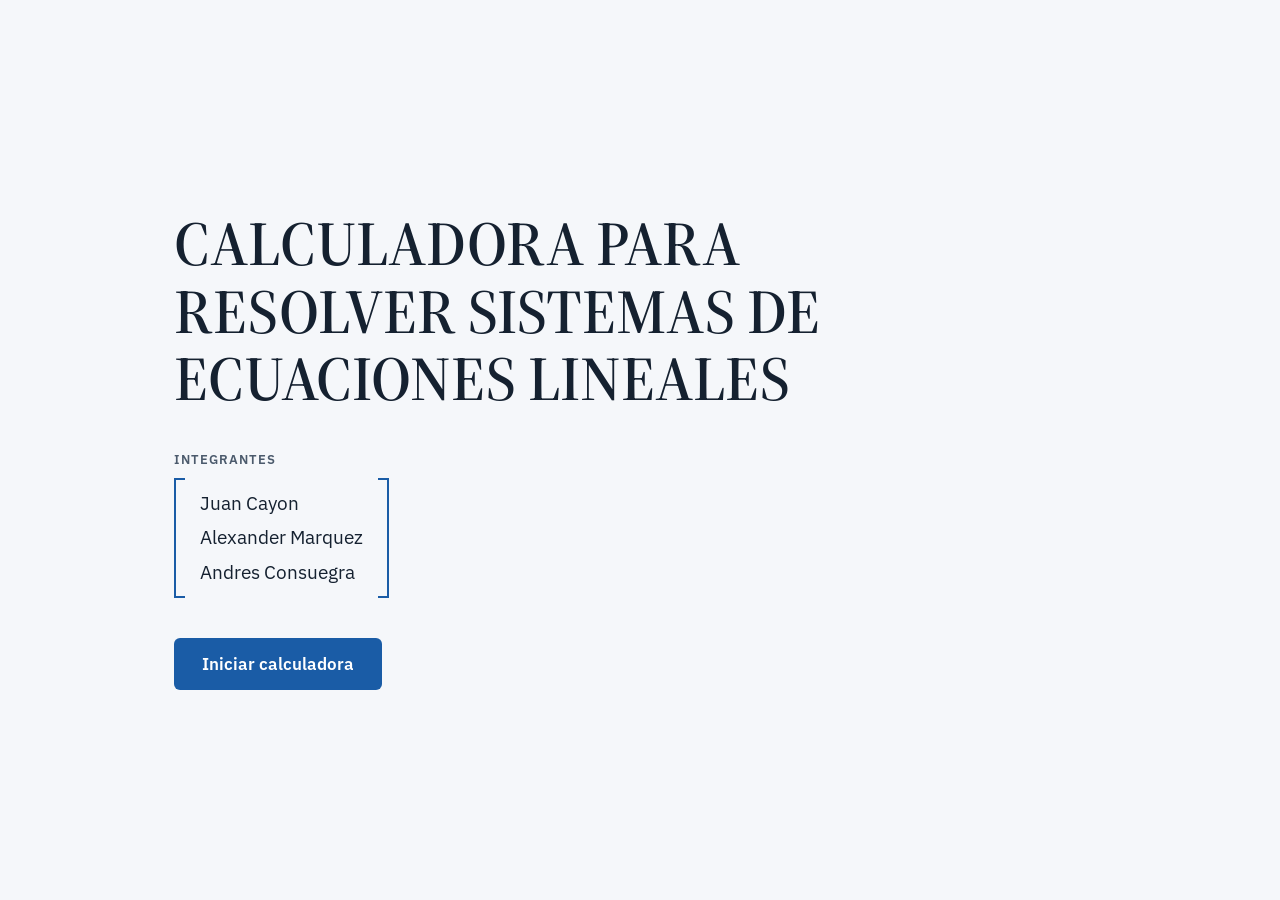
<file: index.html>
<!doctype html>
<html lang="es">
<head>
  <meta charset="utf-8">
  <meta name="viewport" content="width=device-width, initial-scale=1, viewport-fit=cover">
  <title>Calculadora de sistemas lineales</title>
  <meta name="claude:viewport-fit-sides" content="cover">
  <link rel="preconnect" href="https://fonts.googleapis.com">
  <link rel="preconnect" href="https://fonts.gstatic.com" crossorigin>
  <link rel="stylesheet" href="https://fonts.googleapis.com/css2?family=IBM+Plex+Sans:wght@400;500;600&family=Source+Serif+4:opsz,wght@8..60,500;8..60,600&display=swap">
  <link rel="stylesheet" href="css/base.css">
  <link rel="stylesheet" href="css/portada.css">
  <script src="js/nucleo/tema-guardado.js"></script>
</head>
<body>
  <main class="portada">
    <h1>CALCULADORA PARA RESOLVER SISTEMAS DE ECUACIONES LINEALES</h1>
    <section class="integrantes" aria-labelledby="titulo-integrantes">
      <h2 id="titulo-integrantes">Integrantes</h2>
      <ul class="vector-integrantes">
        <li>Juan Cayon</li>
        <li>Alexander Marquez</li>
        <li>Andres Consuegra</li>
      </ul>
    </section>
    <a class="iniciar" href="calculadora.html">Iniciar calculadora</a>
  </main>
</body>
</html>
</file>
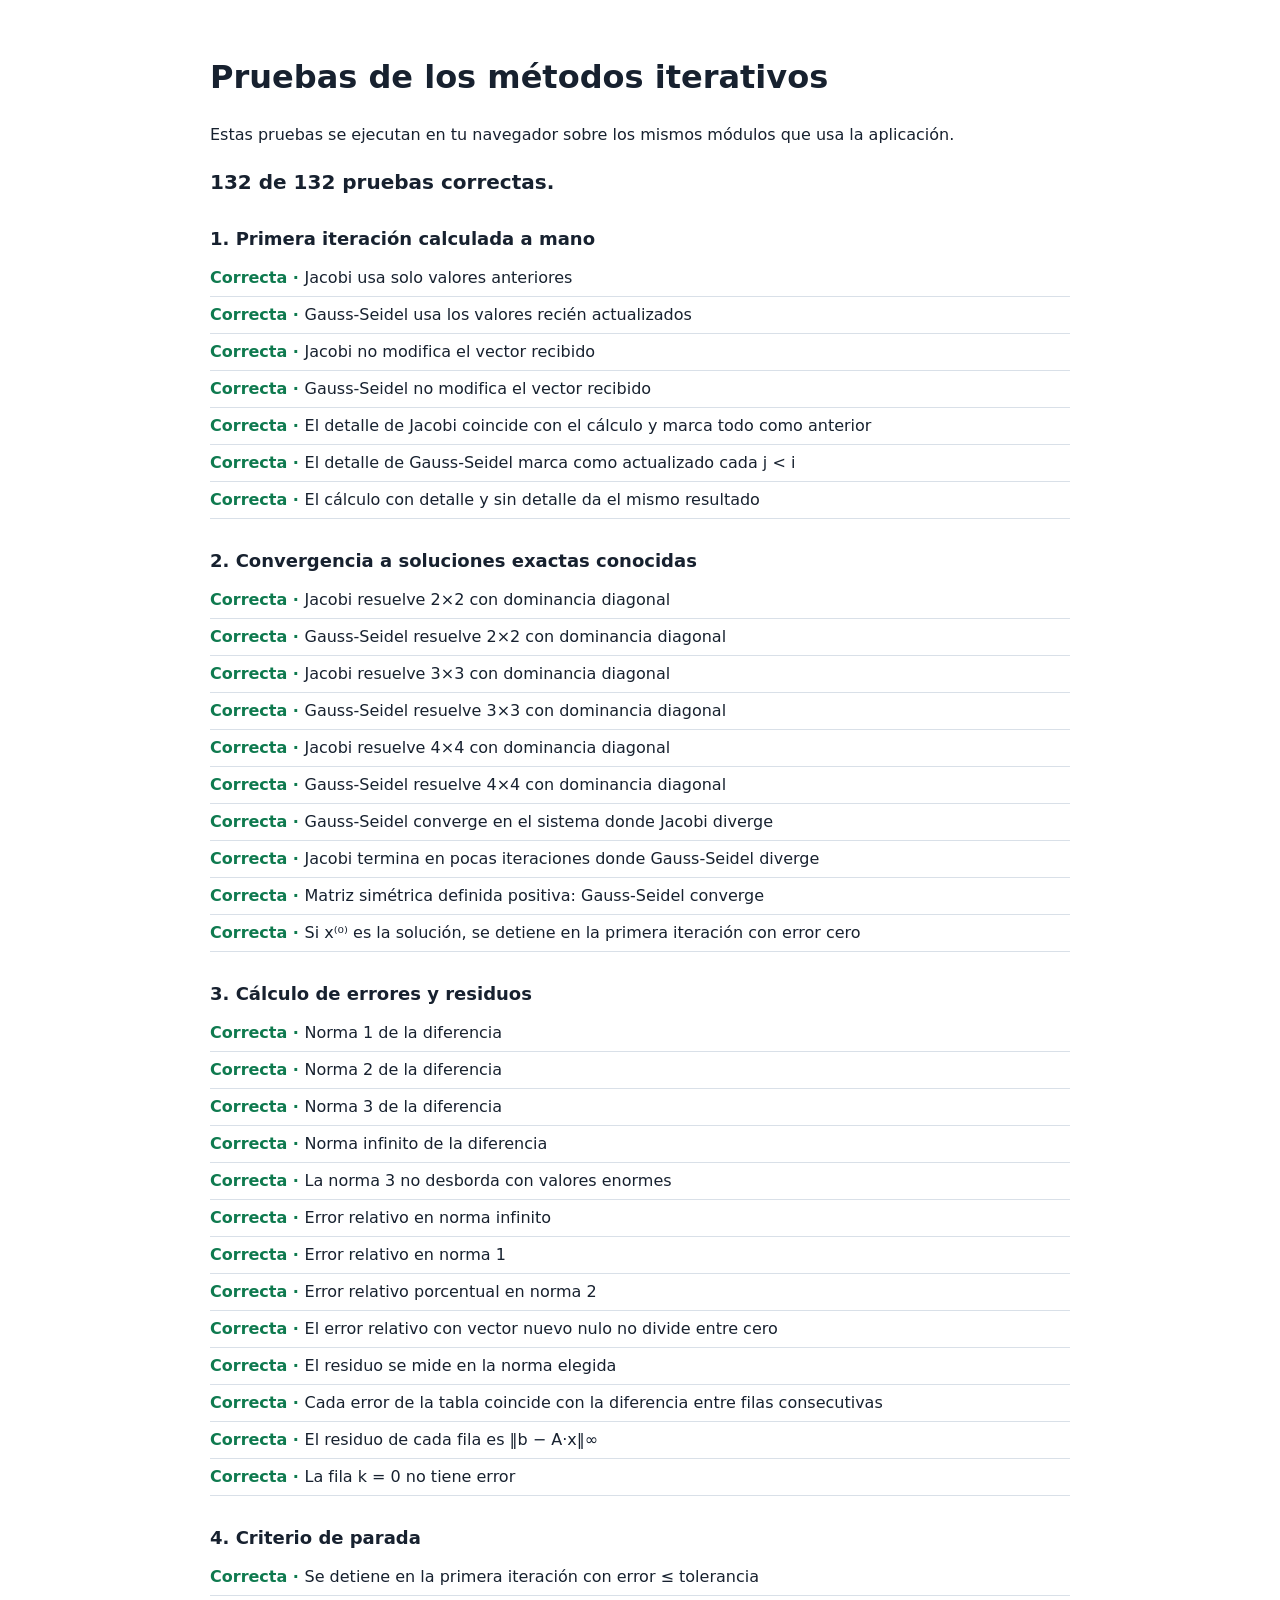
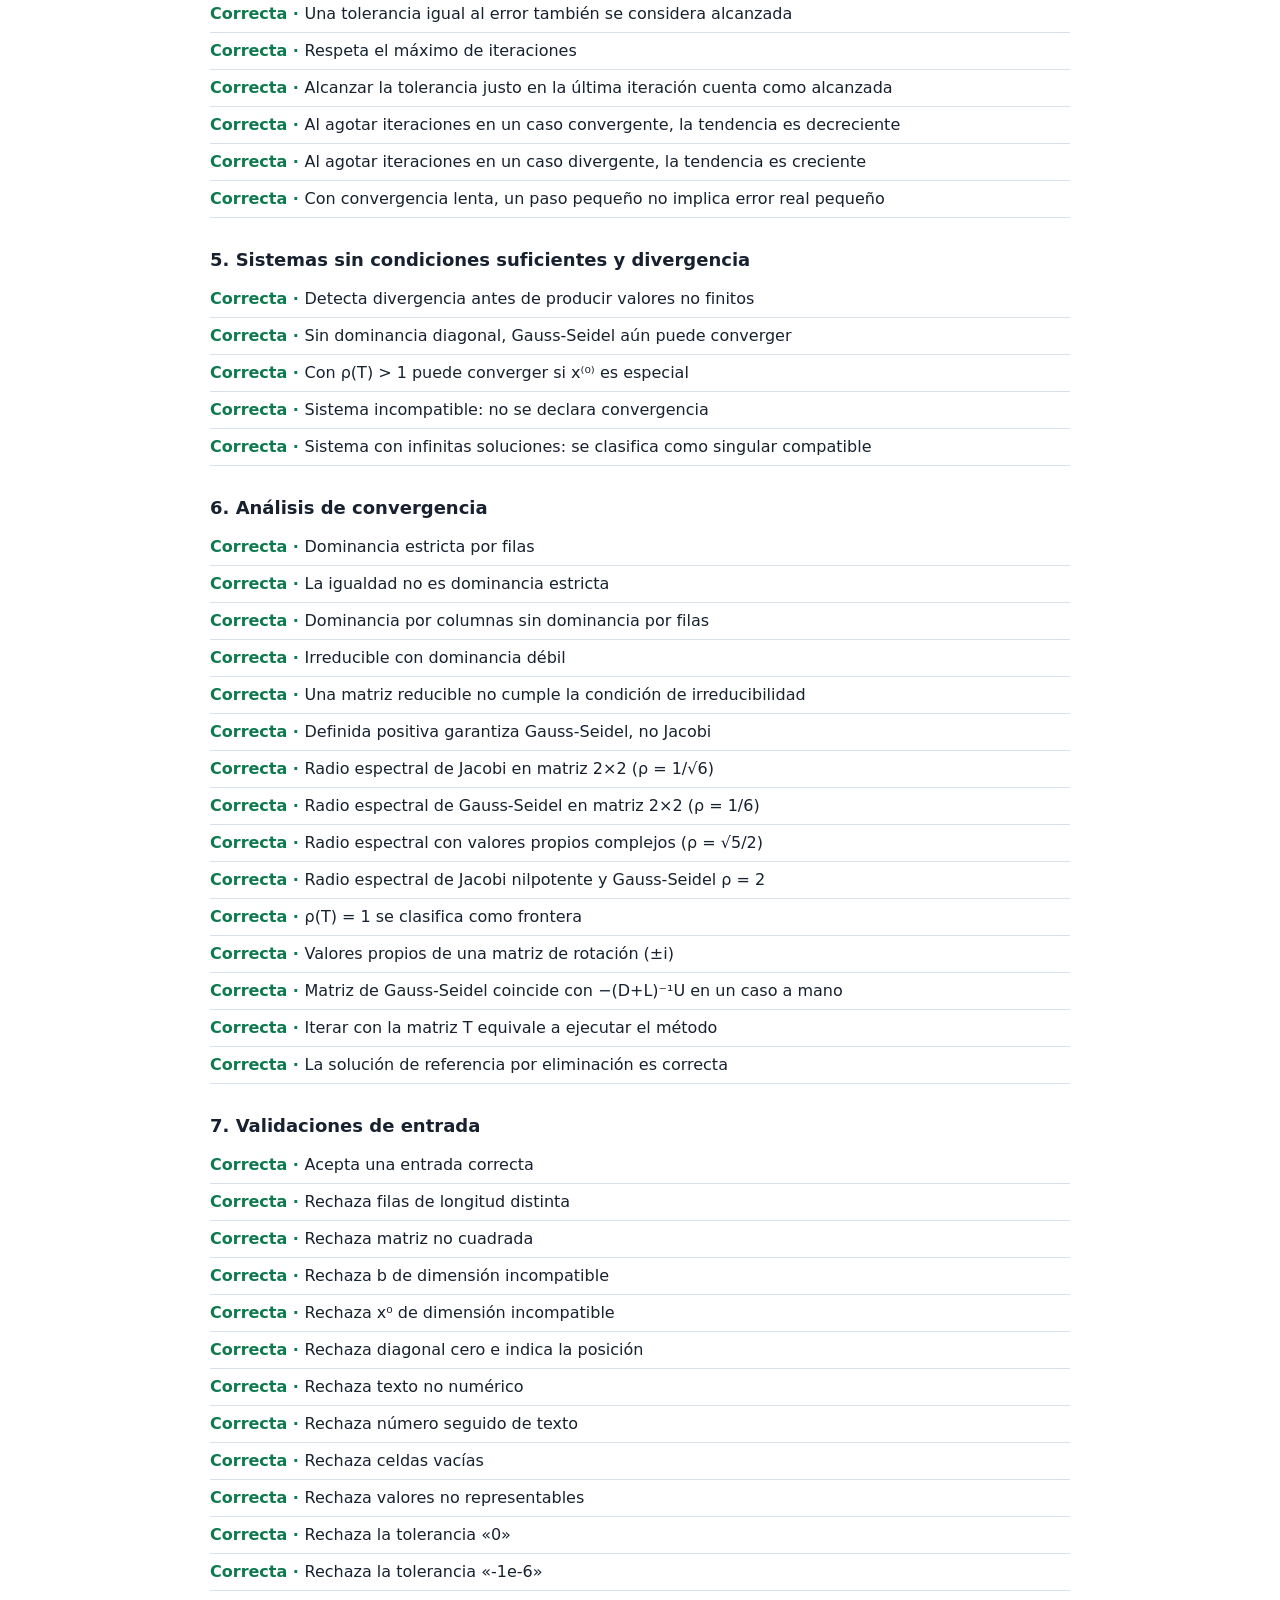
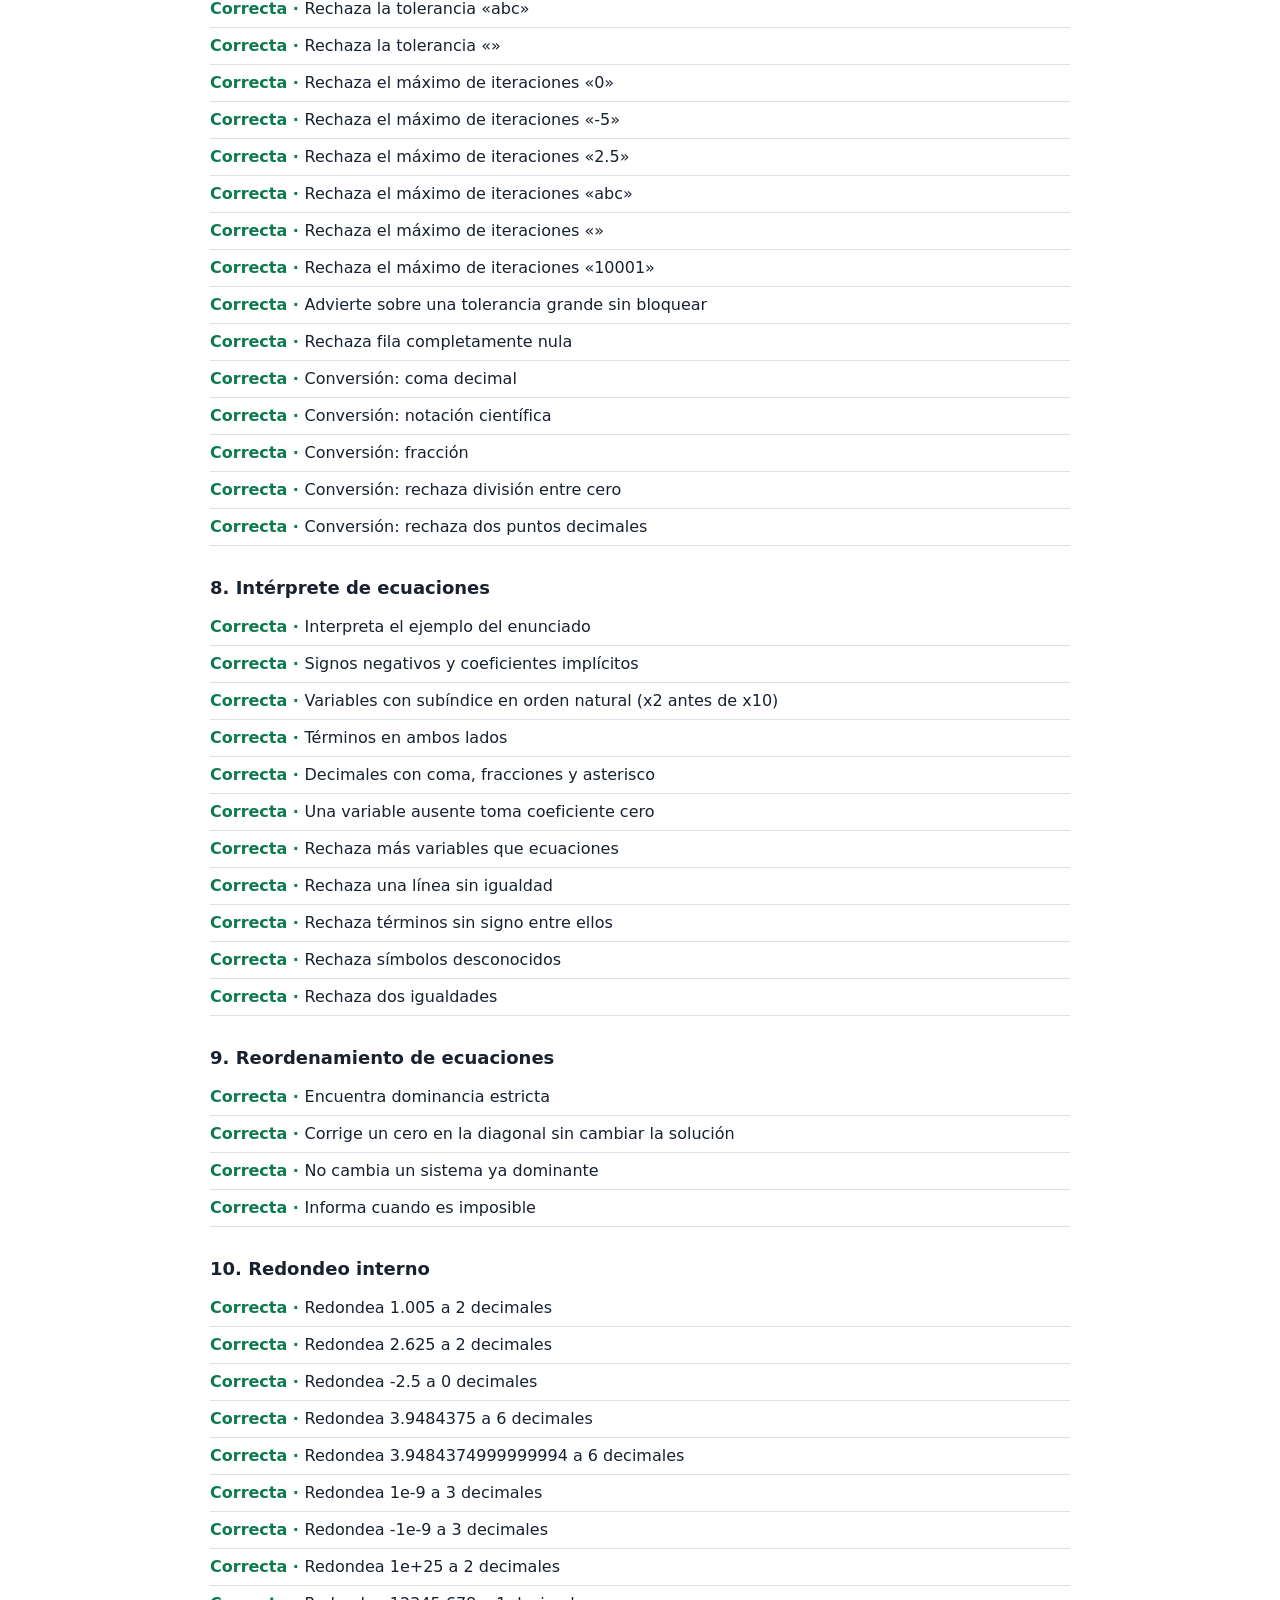
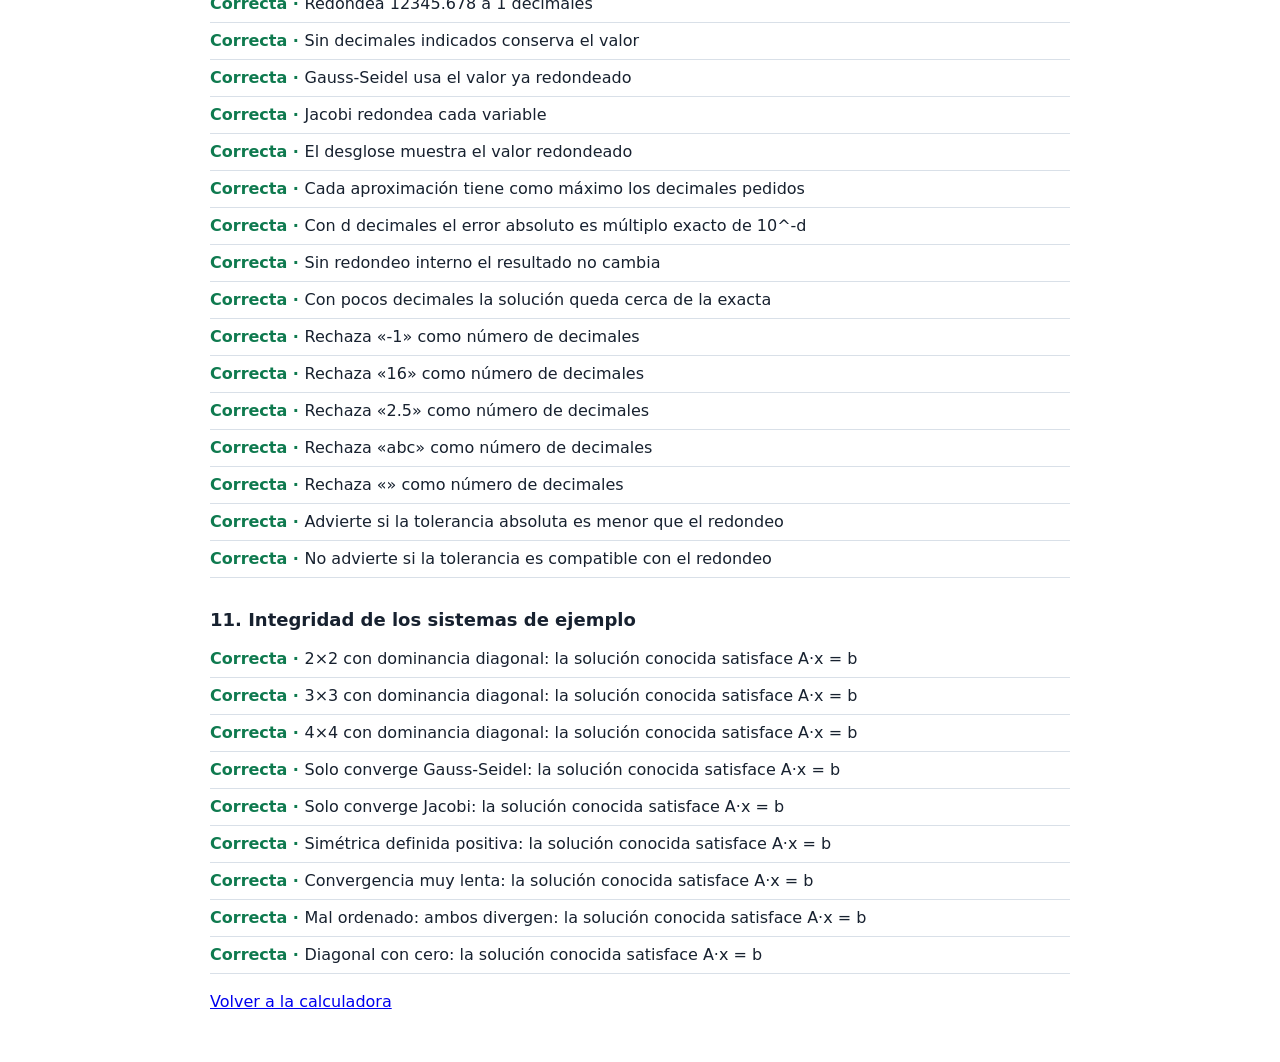
<file: pruebas/pruebas.html>
<!doctype html>
<html lang="es">
<head>
  <meta charset="utf-8">
  <meta name="viewport" content="width=device-width, initial-scale=1">
  <title>Pruebas de los métodos iterativos</title>
  <link rel="stylesheet" href="pruebas.css">
</head>
<body>
  <main>
    <h1>Pruebas de los métodos iterativos</h1>
    <p>Estas pruebas se ejecutan en tu navegador sobre los mismos módulos que usa la aplicación.</p>
    <p id="resumen" role="status">Ejecutando…</p>
    <div id="resultados"></div>
    <p><a href="../calculadora.html">Volver a la calculadora</a></p>
  </main>

  <script src="../js/nucleo/espacio-nombres.js"></script>
  <script src="../js/matematicas/algebra-lineal.js"></script>
  <script src="../js/matematicas/despeje.js"></script>
  <script src="../js/matematicas/jacobi.js"></script>
  <script src="../js/matematicas/gauss-seidel.js"></script>
  <script src="../js/matematicas/motor-iterativo.js"></script>
  <script src="../js/matematicas/valores-propios.js"></script>
  <script src="../js/matematicas/reordenamiento-filas.js"></script>
  <script src="../js/matematicas/analisis-convergencia.js"></script>
  <script src="../js/validacion/conversion-numerica.js"></script>
  <script src="../js/validacion/validador-sistema.js"></script>
  <script src="../js/validacion/interprete-ecuaciones.js"></script>
  <script src="../js/datos/sistemas-ejemplo.js"></script>
  <script src="pruebas-matematicas.js"></script>
</body>
</html>
</file>
<file: css/base.css>
/*
 * Tokens de diseño y estilos generales.
 * Concepto: un cuaderno técnico con índice lateral; los corchetes de matriz y el
 * código de color "valor anterior / valor actualizado" son la identidad visual.
 */
:root {
  --fondo: #f5f7fa;
  --superficie: #ffffff;
  --superficie-2: #eef2f7;
  --tinta: #152130;
  --tinta-suave: #4b5a6c;
  --tinta-tenue: #677586;
  --linea: #d8e0e9;
  --linea-fuerte: #aab7c6;
  --acento: #1a5ca6;
  --acento-tinta: #ffffff;
  --acento-suave: #e3eefa;

  --anterior: #7c5200;
  --anterior-fondo: #fdf1d6;
  --actualizado: #05705a;
  --actualizado-fondo: #d6f4ec;

  --exito: #0f7a4f;
  --exito-fondo: #dff5ea;
  --alerta: #8f5a00;
  --alerta-fondo: #fdf0d5;
  --peligro: #b3261e;
  --peligro-fondo: #fde8e6;

  --serie-1: #2a78d6;
  --serie-2: #eb6834;
  --serie-3: #1baf7a;
  --serie-4: #eda100;
  --serie-5: #e87ba4;
  --serie-6: #008300;
  --serie-7: #6250d6;
  --serie-8: #e34948;

  --letra-titulo: "Source Serif 4", "Iowan Old Style", Palatino, Georgia, serif;
  --letra-texto: "IBM Plex Sans", system-ui, -apple-system, "Segoe UI", Roboto, sans-serif;
  --letra-numero: "IBM Plex Mono", ui-monospace, "SF Mono", Menlo, Consolas, monospace;

  --radio: 6px;
  --ancho-lectura: 70ch;
}

@media (prefers-color-scheme: dark) {
  :root:not([data-theme="light"]) {
    --fondo: #0f151c;
    --superficie: #17202a;
    --superficie-2: #202b37;
    --tinta: #e8eef5;
    --tinta-suave: #b0bdca;
    --tinta-tenue: #8f9dad;
    --linea: #2c3846;
    --linea-fuerte: #4a5a6c;
    --acento: #80b6f0;
    --acento-tinta: #0d1824;
    --acento-suave: #1d3248;
    --anterior: #f2c26b;
    --anterior-fondo: #3b2c10;
    --actualizado: #6fdcc0;
    --actualizado-fondo: #0f3a30;
    --exito: #5fd0a0;
    --exito-fondo: #113526;
    --alerta: #f2c26b;
    --alerta-fondo: #3b2c10;
    --peligro: #ff9a90;
    --peligro-fondo: #421b18;
    --serie-1: #3987e5;
    --serie-2: #d95926;
    --serie-3: #199e70;
    --serie-4: #c98500;
    --serie-5: #d55181;
    --serie-6: #008300;
    --serie-7: #9085e9;
    --serie-8: #e66767;
    color-scheme: dark;
  }
}

:root[data-theme="dark"] {
  --fondo: #0f151c;
  --superficie: #17202a;
  --superficie-2: #202b37;
  --tinta: #e8eef5;
  --tinta-suave: #b0bdca;
  --tinta-tenue: #8f9dad;
  --linea: #2c3846;
  --linea-fuerte: #4a5a6c;
  --acento: #80b6f0;
  --acento-tinta: #0d1824;
  --acento-suave: #1d3248;
  --anterior: #f2c26b;
  --anterior-fondo: #3b2c10;
  --actualizado: #6fdcc0;
  --actualizado-fondo: #0f3a30;
  --exito: #5fd0a0;
  --exito-fondo: #113526;
  --alerta: #f2c26b;
  --alerta-fondo: #3b2c10;
  --peligro: #ff9a90;
  --peligro-fondo: #421b18;
  --serie-1: #3987e5;
  --serie-2: #d95926;
  --serie-3: #199e70;
  --serie-4: #c98500;
  --serie-5: #d55181;
  --serie-6: #008300;
  --serie-7: #9085e9;
  --serie-8: #e66767;
  color-scheme: dark;
}

*, *::before, *::after { box-sizing: border-box; }

html { scroll-behavior: smooth; scroll-padding-top: 24px; -webkit-text-size-adjust: 100%; }

body {
  margin: 0;
  background: var(--fondo);
  color: var(--tinta);
  font-family: var(--letra-texto);
  font-size: 16px;
  line-height: 1.6;
}

h1, h2, h3, h4 { text-wrap: balance; margin: 0; }
h1, h2 { font-family: var(--letra-titulo); font-weight: 600; line-height: 1.15; }
h1 { font-size: clamp(2rem, 1.5rem + 2vw, 3rem); letter-spacing: -0.01em; }
h2 { font-size: clamp(1.7rem, 1.4rem + 1vw, 2.25rem); }
h3 { font-size: 1.15rem; font-weight: 600; line-height: 1.3; }
h4 { font-size: 0.95rem; font-weight: 600; }

p { margin: 0; }
ul { margin: 0; padding-left: 1.25rem; }
li + li { margin-top: 0.3rem; }
a { color: var(--acento); }

:focus-visible { outline: 2px solid var(--acento); outline-offset: 2px; }

[hidden] { display: none !important; }

.solo-lector {
  position: absolute; width: 1px; height: 1px; overflow: hidden;
  clip-path: inset(50%); white-space: nowrap;
}

mjx-container { max-width: 100%; }
mjx-container[display="true"] { margin: 0 !important; }

@media (prefers-reduced-motion: reduce) {
  html { scroll-behavior: auto; }
  *, *::before, *::after { transition: none !important; animation: none !important; }
}
</file>
<file: css/portada.css>
/* Página principal: el título y un vector con los integrantes entre corchetes de matriz. */

.portada {
  min-height: 100vh;
  max-width: 980px;
  margin: 0 auto;
  display: grid;
  align-content: center;
  justify-items: start;
  gap: 40px;
  padding-block: 48px;
  padding-left: max(24px, env(safe-area-inset-left, 0px));
  padding-right: max(24px, env(safe-area-inset-right, 0px));
}

.portada h1 {
  font-size: clamp(2rem, 1.2rem + 3.6vw, 3.9rem);
  line-height: 1.08;
  letter-spacing: 0;
  text-wrap: balance;
}

.integrantes { display: grid; gap: 10px; }

.integrantes h2 {
  font-family: var(--letra-texto);
  font-size: 0.82rem;
  font-weight: 600;
  letter-spacing: 0.08em;
  text-transform: uppercase;
  color: var(--tinta-suave);
}

.vector-integrantes {
  position: relative;
  list-style: none;
  margin: 0;
  padding: 10px 26px;
  display: grid;
  gap: 4px;
  font-size: 1.2rem;
}
.vector-integrantes li + li { margin-top: 0; }
.vector-integrantes::before, .vector-integrantes::after {
  content: "";
  position: absolute;
  top: 0;
  bottom: 0;
  width: 11px;
  border: 2px solid var(--acento);
}
.vector-integrantes::before { left: 0; border-right: none; }
.vector-integrantes::after { right: 0; border-left: none; }

.iniciar {
  display: inline-flex;
  align-items: center;
  min-height: 52px;
  padding: 12px 28px;
  border-radius: var(--radio);
  background: var(--acento);
  color: var(--acento-tinta);
  font-size: 1.08rem;
  font-weight: 600;
  text-decoration: none;
}
.iniciar:hover { filter: brightness(1.1); }
</file>
<file: pruebas/pruebas.css>
:root { --fondo: #ffffff; --texto: #17212f; --suave: #566273; --linea: #d9e0e8; --bien: #0f7a4f; --mal: #b3261e; color-scheme: light dark; }
@media (prefers-color-scheme: dark) { :root { --fondo: #12181f; --texto: #e6ebf1; --suave: #a0adbb; --linea: #2d3845; --bien: #4cc28e; --mal: #ff8a80; } }
body { margin: 0; background: var(--fondo); color: var(--texto); font: 16px/1.5 system-ui, sans-serif; }
main { max-width: 860px; margin: 0 auto; padding: 32px max(16px, env(safe-area-inset-right, 0px)); }
h2 { font-size: 18px; margin: 28px 0 8px; }
ul { list-style: none; margin: 0; padding: 0; }
li { padding: 6px 0; border-bottom: 1px solid var(--linea); overflow-wrap: anywhere; }
.bien::before { content: "Correcta · "; color: var(--bien); font-weight: 600; }
.mal::before { content: "Fallida · "; color: var(--mal); font-weight: 600; }
.detalle { display: block; color: var(--suave); font-size: 14px; }
#resumen { font-weight: 600; font-size: 20px; }
</file>
